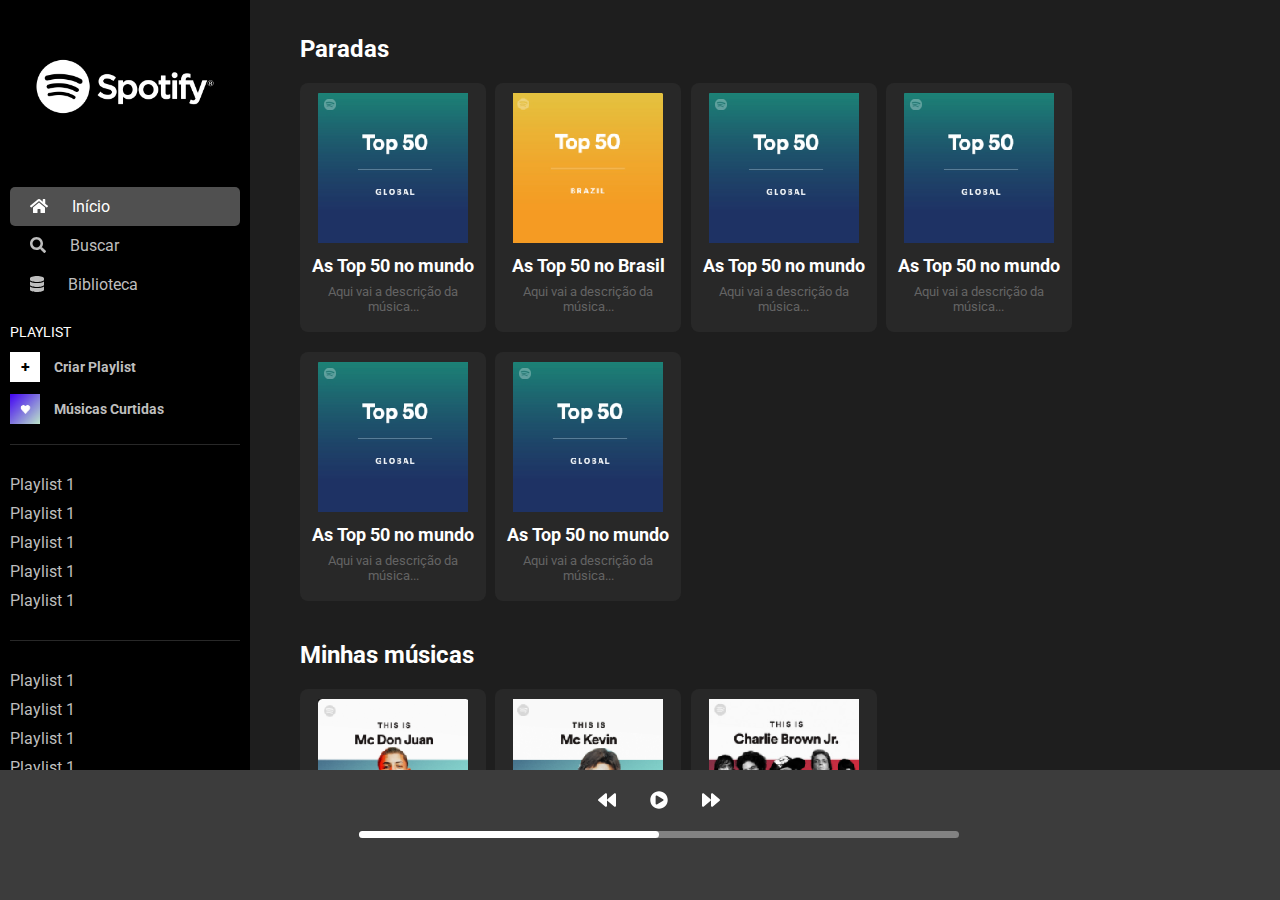
<file: index.html>
<!DOCTYPE html>
<html lang="pt-br">
<head>
    <meta charset="UTF-8">

    <!--
        FONT AWESOME
        AQUI SERVE PARA ACRESENTAR FONTES ATRAVÉS DO LINK
    -->

    <link rel="preconnect" href="https://fonts.googleapis.com">
    <link rel="preconnect" href="https://fonts.gstatic.com" crossorigin>
    <link href="https://fonts.googleapis.com/css2?family=Roboto&display=swap" rel="stylesheet">
    <link rel="stylesheet"  href="css/style.css">
    <script src="./js/index.js" defer></script>

    <title>Spotify</title>
</head>
<body>

    <div class="sidebar"> 

        <div class="sidebar-wraper">
            
            <div class="sidebar__logo">
                <img src="img/logo.png">
            </div><!--SIDEBAR LOGO-->

            <div class="sidebar__menu">

                <a class="sidebar__menu__select"href="#"><i class=" fas fa-home"></i> Início</a>
                <a href="#"><i class=" fas fa-search"></i> Buscar</a>
                <a href="lib.html"><i class=" fas fa-database"></i> Biblioteca</a>
                
            </div><!--SIDEBAR MENU-->

            <div class="sidebar__menu">
                <p class="sidebar__menu__title"> Playlist</p>

                <div class="sidebar__menu__item">
                    <div class="sidebar__menu__componente">
                        +
                    </div>
                    <span> Criar Playlist </span>
                </div><!--SIDEBAR MENU ITEM-->

                <div class="sidebar__menu__item">
                        <img src="img/msuicas_curtidas.png">
                        <span>Músicas Curtidas</span>
                    
                </div><!--SIDEBAR MENU ITEM-->

            </div><!--SIDEBAR MENU-->

            <div class="sidebar__playlists">
                <a href="">Playlist 1</a>
                <a href="">Playlist 1</a>
                <a href="">Playlist 1</a>
                <a href="">Playlist 1</a>
                <a href="">Playlist 1</a>
            </div><!--SIDEBAR PLAYLISTS--> 
            <div class="sidebar__playlists">
                <a href="">Playlist 1</a>
                <a href="">Playlist 1</a>
                <a href="">Playlist 1</a>
                <a href="">Playlist 1</a>
                <a href="">Playlist 1</a>
            </div><!--SIDEBAR PLAYLISTS--> 
            <div class="sidebar__playlists">
                <a href="">Playlist 1</a>
                <a href="">Playlist 1</a>
                <a href="">Playlist 1</a>
                <a href="">Playlist 1</a>
                <a href="">Playlist 1</a>
            </div><!--SIDEBAR PLAYLISTS--> 

            
        </div>

    </div><!--SIDEBAR-->

    <div class="main">
        <div class="main-wraper">

            <div class="main__row">
                <div class="main__row__title"><h2> Paradas </h2> </div>

                <div class="main__col">
                    <img src="img/top50_global.png">
                    <h3>As Top 50 no mundo</h3>
                    <p>Aqui vai a descrição da música...</p>
                </div><!--MAIN COL-->
                
                <div class="main__col">
                    <img src="img/top50_brasil.png">
                    <h3>As Top 50 no Brasil </h3>
                    <p>Aqui vai a descrição da música...</p>
                </div><!--MAIN COL-->

                <div class="main__col">
                    <img src="img/top50_global.png">
                    <h3>As Top 50 no mundo </h3>
                    <p>Aqui vai a descrição da música...</p>
                </div><!--MAIN COL-->

                <div class="main__col">
                    <img src="img/top50_global.png">
                    <h3>As Top 50 no mundo </h3>
                    <p>Aqui vai a descrição da música...</p>
                </div><!--MAIN COL-->

                <div class="main__col">
                    <img src="img/top50_global.png">
                    <h3>As Top 50 no mundo </h3>
                    <p>Aqui vai a descrição da música...</p>
                </div><!--MAIN COL-->

                <div class="main__col">
                    <img src="img/top50_global.png">
                    <h3>As Top 50 no mundo </h3>
                    <p>Aqui vai a descrição da música...</p>
                </div><!--MAIN COL-->


            </div><!--MAIN ROW-->

            <div class="main__row">
                <div class="main__row__title"><h2> Minhas músicas </h2> </div>

                <div class="main__col2" data-image="img/mcdonjuan.png" data-artist="Mc Don Juan" data-song="Bipolar" 
                data-file="./assets/bipolar.mp3">
                    <img src="img/mcdonjuan.png">
                    <h3>Mc Don Juan</h3>
                    <p>This is Mc Don Juan. Aqui você tudo relacionado...</p>
                </div><!--MAIN COL-->
                
                <div class="main__col2" data-image="img/mckevin.png" data-artist="Mc Kevin" data-song="Cavalo de Tróia" 
                data-file="assets/cavalodetroia.mp3">
                    <img src="img/mckevin.png">
                    <h3>Mc Kevin </h3>
                    <p>This is Mc Kevin. Aqui você encontra tudo relacinado...</p>
                </div><!--MAIN COL-->

                <div class="main__col2" data-image="img/charliebrownjr.png" data-artist="Charlie Brown Jr." data-song="Só os loucos sabem" data-file="assets/soosloucos.mp3
                ">
                    <img src="img/charliebrownjr.png">
                    <h3>Charlie Brown Jr. </h3>
                    <p>Aqui vai a descrição da música...</p>
                </div><!--MAIN COL-->

                

            </div><!--MAIN ROW-->

        </div><!--MAIN WRAPER-->


    </div>

    <div class="player">
        <div class="player__artist">

        </div>
        <div class="player__control">
            <div class="player__controll__buttons">
                <a href=""><i class="fas fa-backward"></i></a>
                <a style="display: none;" id="pauseBtn" href="#"><i class="fas fa-pause-circle"></i></a>
                <a id="playBtn" href="#"><i class="fas fa-play-circle"></i></a>
                <a href=""><i class="fas fa-forward"></i></a>


            </div><!-- PLAYER CONTROL BUTTONS-->

            <div class="player__controll__progress">
                <div style="width: 50%;" class="player__controll__progress2"></div>
                

            </div>



        </div><!-- PLAYER CONTROL-->

        
    </div><!--PLAYER-->

    <audio id="audioplayer" controls="" style="position: absolute; left: 0; top: 0; z-index: -999; opacity: 0;">
        
    </audio>


    <script src="js/all.min.js"></script>
</body>
</html>
</file>
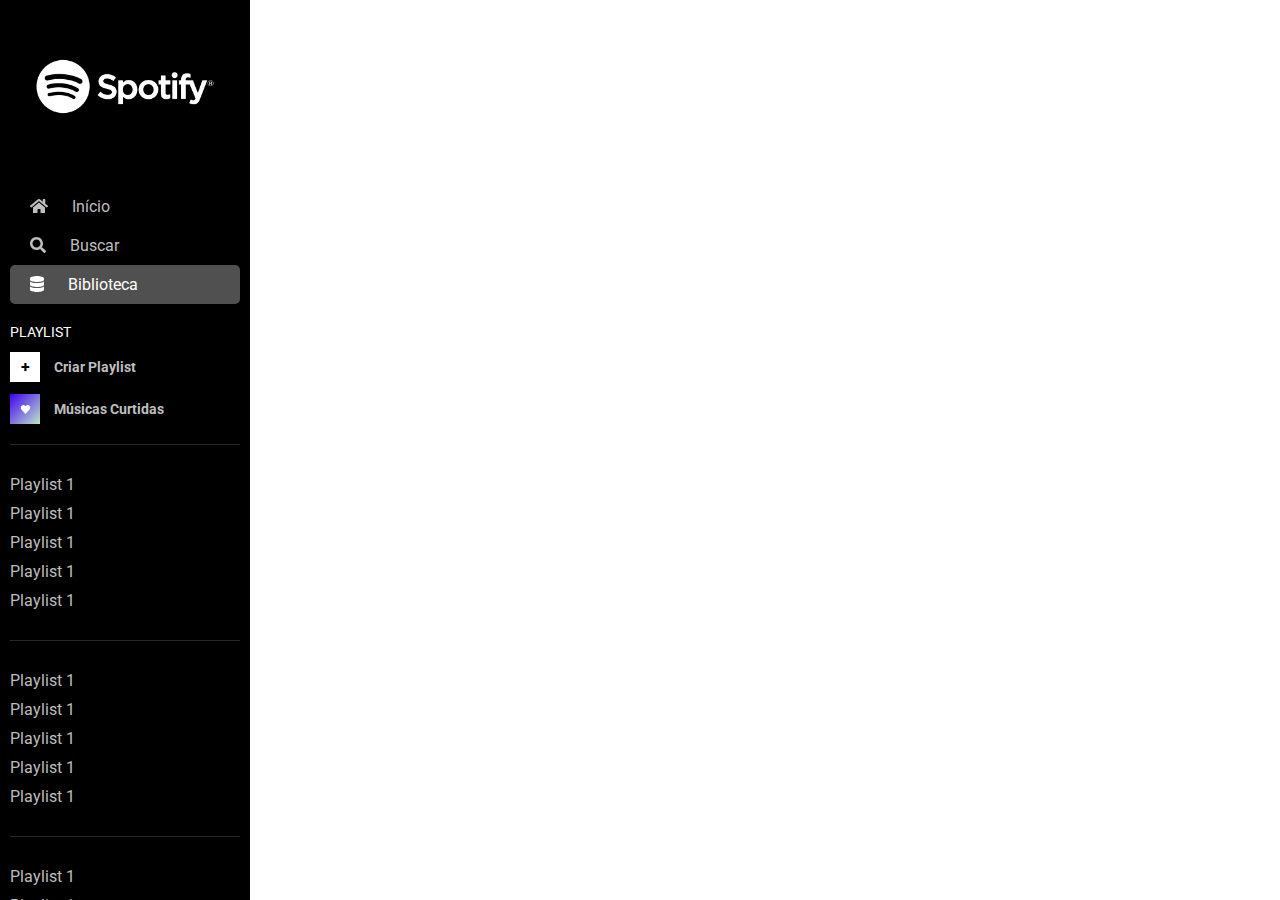
<file: lib.html>
<!DOCTYPE html>
<html lang="en">
<head>
    <meta charset="UTF-8">
    <!--
        FONT AWESOME
        AQUI SERVE PARA ACRESENTAR FONTES ATRAVÉS DO LINK
    -->

    <link rel="preconnect" href="https://fonts.googleapis.com">
    <link rel="preconnect" href="https://fonts.gstatic.com" crossorigin>
    <link href="https://fonts.googleapis.com/css2?family=Roboto&display=swap" rel="stylesheet">
    <link rel="stylesheet"  href="css/style.css">
    <script src="./js/index.js" defer></script>

    <title>Biblioteca</title>
</head>
<body>
    <div class="sidebar"> 

        <div class="sidebar-wraper">
            
            <div class="sidebar__logo">
                <img src="img/logo.png">
            </div><!--SIDEBAR LOGO-->

            <div class="sidebar__menu">

                <a href="index.html"><i class=" fas fa-home"></i> Início</a>
                <a href="#"><i class=" fas fa-search"></i> Buscar</a>
                <a href="#" class="sidebar__menu__select"><i class=" fas fa-database"></i> Biblioteca</a>
                
            </div><!--SIDEBAR MENU-->

            <div class="sidebar__menu">
                <p class="sidebar__menu__title"> Playlist</p>

                <div class="sidebar__menu__item">
                    <div class="sidebar__menu__componente">
                        +
                    </div>
                    <span> Criar Playlist </span>
                </div><!--SIDEBAR MENU ITEM-->

                <div class="sidebar__menu__item">
                        <img src="img/msuicas_curtidas.png">
                        <span>Músicas Curtidas</span>
                    
                </div><!--SIDEBAR MENU ITEM-->

            </div><!--SIDEBAR MENU-->

            <div class="sidebar__playlists">
                <a href="">Playlist 1</a>
                <a href="">Playlist 1</a>
                <a href="">Playlist 1</a>
                <a href="">Playlist 1</a>
                <a href="">Playlist 1</a>
            </div><!--SIDEBAR PLAYLISTS--> 
            <div class="sidebar__playlists">
                <a href="">Playlist 1</a>
                <a href="">Playlist 1</a>
                <a href="">Playlist 1</a>
                <a href="">Playlist 1</a>
                <a href="">Playlist 1</a>
            </div><!--SIDEBAR PLAYLISTS--> 
            <div class="sidebar__playlists">
                <a href="">Playlist 1</a>
                <a href="">Playlist 1</a>
                <a href="">Playlist 1</a>
                <a href="">Playlist 1</a>
                <a href="">Playlist 1</a>
            </div><!--SIDEBAR PLAYLISTS--> 

            
        </div>

    </div><!--SIDEBAR-->

    <script src="js/all.min.js"></script>
</body>
</html>
</file>
<file: css/style.css>
*{
    padding: 0;
    margin: 0;
    box-sizing: border-box;
    font-family: "Roboto";
}

html,body{height: 100%;}

.sidebar{
    float: left;
    width: 250px;
    padding: 10px 10px;
    height: 100%;

    /* para criar barra de rolagem dentro da propria sidebar
       cada uma e
    */
    overflow-y: auto;
    background-color: black;
    overflow-x: hidden;
    
}   

.sidebar-wraper{
    padding-bottom: 200px;
}

.sidebar__menu{
    margin: 20px 0;
    color: rgb(190, 190, 190);

}
.sidebar__logo img{
    max-width: 250px;
    width: 100%;
}

.sidebar__menu a{
    color: rgb(190, 190, 190);
    text-decoration: none;
    display: block;
    padding: 10px 0;
}
    /* OS ICONES COMO VEM DE UMA LIB DO JS, NO HTML NAO VEM NA TAG <i/> e sim na svg*/
.sidebar__menu svg{
    margin: 0 20px;
}

.sidebar__menu a.sidebar__menu__select{
    color: white;
    background-color: rgb(80, 80, 80);
    border-radius: 5px;
}

.sidebar__menu__item{
    margin-top: 12px;
    cursor: pointer;
    vertical-align: middle;
}
.sidebar__menu__item span:hover{
    color: white;
}

.sidebar__menu p.sidebar__menu__title{
    color:white;
    text-transform: uppercase;
    font-size: 14px;
}

.sidebar__menu__componente{
    width: 30px;
    height: 30px;
    text-align: center;
    line-height: 30px;
    color: black;
    display: inline-block;
    font-weight: bold;
    background-color: white;
}
.sidebar__menu__item img{
    width: 30px;
    height: 30px;
    vertical-align: middle;
    display: inline-block;
}

.sidebar__menu__item span{
    font-weight: bold;
    font-size: 14px;
    padding: 0 10px;

}

.sidebar__playlists{
    padding: 20px 0;
    border-top: 1px solid rgb(40, 40, 40);

}

.sidebar__playlists a{
    margin: 10px 0 ;
    display: block;
    color: rgb(190, 190, 190);
    text-decoration: none;

}

.sidebar__playlists a:hover{
    color: white;
}

/*  PERSONALIZANDO SCROLLBAR
    AQUI É A BARRA EM SI
*/
::-webkit-scrollbar{
    background-color: rgb(39, 38, 38);
    width: 10px;
    border-top-right-radius: 10px;
    border-bottom-right-radius: 10px;
}
/* AQUI É O TRECO DE ROLAGEM*/
::-webkit-scrollbar-thumb{
    border-radius: 10px;
    background-color: rgb(80, 80, 80);
}

/*  PARTE PRINCIPAL DO APP (MAIN)*/
.main {
    /* como tinhamos definido lá em cima tamanho em px e não tem como mesclar px com porcentagem,
       usando esse método de calc o navegador tira a diferença 
    */
    width: calc(100% - 250px);
    background-color: rgb(30 , 30, 30);
    height: 100%;

    float: left;
    padding: 15px 50px;
    overflow-y: auto;
}

.main__row {
    display: flex;
/* esse flex-wrap serve p manipular as dimenções sem com que o flex box tente deixar tudo em uma mesma linha
*/
    flex-wrap: wrap;
    width: 100%;
    margin-top: 20px;
    margin-bottom: 40px;

}

.main-wraper{
    padding-bottom: 200px;
}

.main__row__title{
    width: 100%;
}

.main__row__title h2{
    color: white;
}

.main__col{
    cursor: pointer;
    width: 15%;
    margin-right: 1%;
    margin-top: 20px;

    background-color: #282828;
    border-radius: 8px;

    padding: 10px;
    text-align: center;
}



.main__col h3{
    color: white;
    margin: 8px 0;
    font-size: 18px;

}

.main__col p{
    color: rgb(100 , 100, 100);
    margin: 8px 0;
    font-size: 13px;
    text-align: center;
}

.player{
    width: 100%;
    padding: 20px;
    height: 130px;
    position: absolute;
    left: 0;
    bottom: 0;
    display: flex;
    background-color: rgb(60, 60, 60);


}

.player__artist{
    width: 20%;
}

.player__artist img{
    max-width: 70px;
    display: inline-block;
    vertical-align: middle;

}

.player__artist h3{
    display: inline-block;
    color: white;
    font-weight: normal;
    font-size: 20px;
    vertical-align: middle;
    margin-left: 10px;

}

.player__artist h3 > span{
    color: rgb(200, 200, 200);
    font-size: 13px;

}

.player__control{
    width: 63%;
    text-align: center;

}

.player__controll__buttons a{
    color: white;
    margin: 8px 15px;
    font-size: 18px;
}

.player__controll__progress{
    width: 100%;
    max-width: 600px;
    height: 7px;
    margin-top: 20px;
    position: relative;
    border-radius: 8px;
    display: inline-block;
    background-color: rgb(130, 130, 130);

}

.player__controll__progress2{
    position: absolute;
    left: 0;
    top: 0;
    width: 0;
    height: 7px;
    border-radius: 8px;
    background-color: white;


}

@media screen and (max-width: 1700px) {
    .main__col{
        width: 20%;
    }
}

@media screen and (max-width: 768px) {
    
    .main__col{
        width: 48%;
    }
}

.main__col2{
    cursor: pointer;
    width: 15%;
    margin-right: 1%;
    margin-top: 20px;

    background-color: #282828;
    border-radius: 8px;

    padding: 10px;
    text-align: center;
}



.main__col2 h3{
    color: white;
    margin: 8px 0;
    font-size: 18px;

}

.main__col2 p{
    color: rgb(100 , 100, 100);
    margin: 8px 0;
    font-size: 13px;
    text-align: center;
}

@media screen and (max-width: 1700px) {
    .main__col2{
        width: 20%;
    }
}

@media screen and (max-width: 768px) {
    
    .main__col2{
        width: 48%;
    }
}
</file>
